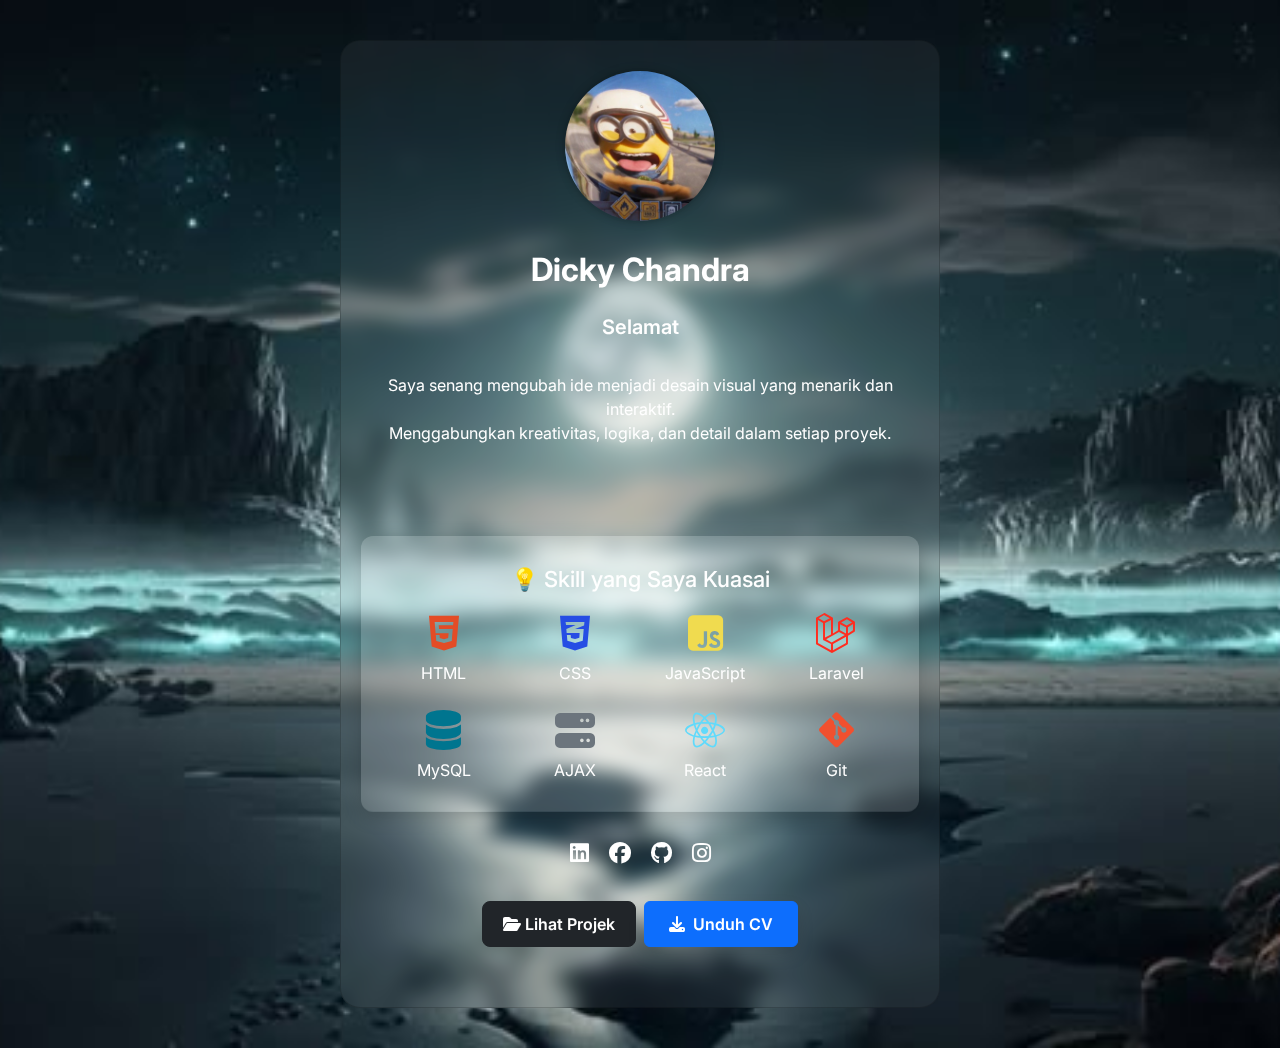
<file: index.html>
<!DOCTYPE html>
<html lang="en">
<head>
  <meta charset="UTF-8" />
  <meta name="viewport" content="width=device-width, initial-scale=1.0" />
  <title>Dicky Chandra - Portfolio Card</title>

  <!-- Fonts & Icons -->
  <link rel="preconnect" href="https://fonts.googleapis.com" />
  <link rel="preconnect" href="https://fonts.gstatic.com" crossorigin />
  <link href="https://fonts.googleapis.com/css2?family=Inter:wght@400;600;700&display=swap" rel="stylesheet" />
  <link rel="stylesheet" href="https://cdnjs.cloudflare.com/ajax/libs/font-awesome/6.5.0/css/all.min.css" />

  <!-- Bootstrap CSS -->
  <link href="https://cdn.jsdelivr.net/npm/bootstrap@5.3.2/dist/css/bootstrap.min.css" rel="stylesheet">

  <!-- Custom CSS -->
  <link rel="stylesheet" href="style.css" />
</head>
<body>
  <div class="card">
    <!-- Profile Image -->
    <div class="card-image">
      <img src="Assets/profile.jpg" alt="Profile Art" />
    </div>

    <!-- Card Info -->
    <div class="card-info">
      <h1>Dicky Chandra</h1>

      <!-- Typing Animation -->
      <p class="typing" id="typing-text"></p>

      <!-- Deskripsi -->
      <p class="desc">
        Saya senang mengubah ide menjadi desain visual yang menarik dan interaktif.<br />
        Menggabungkan kreativitas, logika, dan detail dalam setiap proyek.
      </p>

      <div class="skills">
        <section class="skills-section">
          <h3>💡 Skill yang Saya Kuasai</h3>
          <div class="skills-grid">
            <div class="skill-item"><i class="fab fa-html5 html"></i><span>HTML</span></div>
            <div class="skill-item"><i class="fab fa-css3-alt css"></i><span>CSS</span></div>
            <div class="skill-item"><i class="fab fa-js-square js"></i><span>JavaScript</span></div>
            <div class="skill-item"><i class="fab fa-laravel laravel"></i><span>Laravel</span></div>
            <div class="skill-item"><i class="fas fa-database mysql"></i><span>MySQL</span></div>
            <div class="skill-item"><i class="fas fa-server ajax"></i><span>AJAX</span></div>
            <div class="skill-item"><i class="fab fa-react react"></i><span>React</span></div>
            <div class="skill-item"><i class="fab fa-git-alt git"></i><span>Git</span></div>
          </div>
        </section>
      </div>

      <!-- Sosial Media -->
      <div class="social-icons">
        <a href="https://www.linkedin.com/in/dicky-chandra-73525835a" target="_blank"><i class="fab fa-linkedin"></i></a>
        <a href="https://www.facebook.com/share/16QshDzvED/" target="_blank"><i class="fab fa-facebook"></i></a>
        <a href="https://github.com/dickycm" target="_blank"><i class="fab fa-github"></i></a>
        <a href="https://www.instagram.com/kyycm" target="_blank"><i class="fab fa-instagram"></i></a>
      </div>

      <!-- Tombol Aksi -->
      <div class="buttons d-flex gap-2 mt-3 flex-wrap">
        <!-- Tombol Modal -->
        <button class="btn btn-dark" data-bs-toggle="modal" data-bs-target="#modalProjek">
          <i class="fas fa-folder-open"></i> Lihat Projek
        </button>

        <!-- Tombol CV -->
        <a href="Assets/Dicky Chandra Mulya CV.pdf" class="btn btn-primary shadow px-4 py-2 rounded d-inline-flex align-items-center gap-2" download>
          <i class="fas fa-download"></i> Unduh CV
        </a>
      </div>
    </div>
  </div>

  <!-- Modal Projek -->
  <div class="modal fade" id="modalProjek" tabindex="-1" aria-labelledby="modalProjekLabel" aria-hidden="true">
    <div class="modal-dialog modal-lg modal-dialog-scrollable modal-dialog-centered">
      <div class="modal-content">
        <div class="modal-header">
          <h5 class="modal-title" id="modalProjekLabel">Projek Saya</h5>
          <button type="button" class="btn-close" data-bs-dismiss="modal" aria-label="Tutup"></button>
        </div>
        <div class="modal-body">
          <p>Beberapa projek yang telah saya kembangkan:</p>
          <div class="row g-4">
            <!-- Card 1 -->
            <div class="col-md-6">
              <div class="card h-100 shadow-sm">
                <img src="Assets/ProjekSistemKaryawan.png" class="card-img-top project-img" alt="Projek Sistem Karyawan">
                <div class="card-body">
                  <h5 class="card-title">💼 Sistem Karyawan</h5>
                  <p class="card-text">
                    Aplikasi berbasis Laravel untuk kelola data karyawan: CRUD, slip gaji via email, dashboard sesuai role, dark mode & pagination. Cocok untuk perusahaan kecil-menengah.
                  </p>
                  <a href="404.html" target="_blank" class="btn btn-primary">Lihat Proyek</a>
                </div>
              </div>
            </div>

            <!-- Card 2 -->
            <div class="col-md-6">
              <div class="card h-100 shadow-sm">
                <img src="Assets/ProjekSipintar.png" class="card-img-top project-img" alt="Projek Kalkulator">
                <div class="card-body">
                  <h5 class="card-title">🧮 Kalkulator Pintar</h5>
                  <p class="card-text">
                    Web kalkulator interaktif berbasis JavaScript. Fitur: hitung dasar, rumus bangun, langkah per langkah, dan desain responsif. Cocok untuk pelajar & umum.
                  </p>
                  <a href="https://dickycm.github.io/sihpintar/" target="_blank" class="btn btn-primary">Lihat Proyek</a>
                </div>
              </div>
            </div>
          </div>
        </div>
        <div class="modal-footer">
          <button type="button" class="btn btn-secondary" data-bs-dismiss="modal">Tutup</button>
        </div>
      </div>
    </div>
  </div>

  <!-- Bootstrap JS -->
  <script src="https://cdn.jsdelivr.net/npm/bootstrap@5.3.2/dist/js/bootstrap.bundle.min.js"></script>

  <!-- Custom Script -->
  <script src="script.js"></script>

  <!-- Modal Cleanup -->
  <script>
    document.addEventListener("DOMContentLoaded", () => {
      const modalProjek = document.getElementById('modalProjek');
      if (modalProjek) {
        modalProjek.addEventListener('hidden.bs.modal', function () {
          document.querySelectorAll('.modal-backdrop').forEach(b => b.remove());
          document.body.classList.remove('modal-open');
          document.body.style.overflow = '';
          document.body.style.paddingRight = '';
        });
      }
    });
  </script>
</body>
</html>
</file>
<file: style.css>
/* ==== GLOBAL STYLES ==== */
* {
  margin: 0;
  padding: 0;
  box-sizing: border-box;
  font-family: 'Inter', sans-serif;
}

/* ==== HILANGKAN SCROLLBAR TAPI MASIH BISA SCROLL ==== */
html, body {
  min-height: 100vh;
  width: 100%;
  overflow-x: hidden;
  overflow-y: auto;
  scrollbar-width: none; /* Firefox */
}

html::-webkit-scrollbar,
body::-webkit-scrollbar {
  display: none; /* Chrome, Safari, Edge */
}

body {
  background: url('Assets/1f732ee8-0e37-405f-9168-38cf5d39eabc.jpg') no-repeat center center/cover;
  padding: 40px 20px;
  display: flex;
  justify-content: center;
  align-items: flex-start;
}

/* ==== CARD STYLES ==== */
.card {
  max-width: 600px;
  width: 100%;
  margin: 0 auto;
  text-align: center;
  padding: 30px 20px;
  background: rgba(255,255,255,0.05);
  border-radius: 20px;
  backdrop-filter: blur(10px);
}

/* ==== IMAGE ==== */
.card-image img {
  width: 150px;
  height: 150px;
  object-fit: cover;
  border-radius: 50%;
  box-shadow: 0 0 10px rgba(0,0,0,0.3);
}

/* ==== INFO ==== */
.card-info {
  padding: 30px 0;
  color: #fff;
  display: flex;
  flex-direction: column;
  gap: 15px;
}

.card-info h1 {
  font-size: 32px;
  font-weight: 700;
}

.card-info .handle {
  font-size: 18px;
  color: #ccc;
}

.card-info .desc {
  font-size: 16px;
  line-height: 1.5;
}

/* ==== SOCIAL ICONS ==== */
.social-icons {
  margin-top: 10px;
  display: flex;
  justify-content: center; 
  gap: 20px;
  font-size: 22px;
}

.social-icons a {
  color: #fff;
  transition: color 0.3s;
}

.social-icons a:hover {
  color: #00bcd4;
}

/* ==== BUTTONS ==== */
.buttons {
  margin-top: 20px;
  display: flex;
  justify-content: center;
  gap: 15px;
  flex-wrap: wrap;
}

.btn {
  padding: 10px 20px;
  border-radius: 8px;
  font-weight: 600;
  text-decoration: none;
  transition: background 0.3s ease;
}

.btn.dark {
  background-color: #0f172a;
  color: #fff;
}

.btn.dark:hover {
  background-color: #1e293b;
}

.btn.light {
  background-color: #3b82f6;
  color: #fff;
}

.btn.light:hover {
  background-color: #2563eb;
}

.typing {
  font-size: 20px;
  font-weight: 600;
}

/* ==== SKILLS ==== */
.skills {
  margin-top: 30px;
  text-align: center;
}

.skills h3 {
  font-size: 1.3rem;
  margin-bottom: 15px;
  color: #fff;
}

.skill-icons {
  display: flex;
  flex-wrap: wrap;
  justify-content: center;
  gap: 12px;
}

.skill-icons span {
  background-color: rgba(255, 255, 255, 0.1);
  padding: 8px 14px;
  border-radius: 20px;
  font-size: 0.9rem;
  color: #fff;
  border: 1px solid rgba(255, 255, 255, 0.2);
  transition: 0.3s ease;
}

.skill-icons span:hover {
  background-color: #007bff;
  color: #fff;
  transform: scale(1.05);
}

/* ==== BADGES ==== */
.badges span {
  display: inline-block;
  background: #f4f4f4;
  color: #333;
  padding: 6px 12px;
  margin: 5px;
  border-radius: 20px;
  font-size: 14px;
  box-shadow: 0 2px 5px rgba(0,0,0,0.1);
}

.badges i {
  margin-right: 6px;
  color: #ff5722;
}

/* ==== SKILLS SECTION ==== */
.skills-section {
  background: rgba(255, 255, 255, 0.1);
  backdrop-filter: blur(10px);
  border-radius: 12px;
  padding: 30px;
  color: #fff;
  box-shadow: 0 4px 20px rgba(0, 0, 0, 0.2);
  margin-top: 30px;
}

.skills-section h3 {
  font-size: 22px;
  margin-bottom: 20px;
}

.skills-grid {
  display: grid;
  grid-template-columns: repeat(auto-fit, minmax(100px, 1fr));
  gap: 25px;
  justify-items: center;
}

.skill-item {
  display: flex;
  flex-direction: column;
  align-items: center;
  transition: transform 0.3s ease;
}

.skill-item:hover {
  transform: scale(1.1);
}

.skill-item i {
  font-size: 40px;
  margin-bottom: 8px;
}

/* ==== WARNA BRAND ==== */
.html { color: #e34c26; }
.css { color: #264de4; }
.js { color: #f0db4f; }
.laravel { color: #ff2d20; }
.mysql { color: #00758f; }
.ajax { color: #6c757d; }
.react { color: #61dafb; }
.git { color: #f1502f; }

/* ==== ANIMASI ==== */
@keyframes fadeIn {
  0% { opacity: 0; transform: translateY(20px); }
  100% { opacity: 1; transform: translateY(0); }
}

@keyframes blink {
  50% { border-color: transparent; }
}

.modal {
  width: 100%;
  height: 100%;
}

.modal-content {
  border-radius: 12px;
}
/* ==== MODAL IMAGE ==== */
.modal .project-img {
  width: 100%;
  height: auto;
  max-height: 300px;
  object-fit: cover;
  border-radius: 10px;
}

@media (max-width: 480px) {
  .card-info h1 {
    font-size: 24px;
  }

  .typing {
    font-size: 16px;
  }

  .skills-section {
    padding: 20px;
  }

  .skills-grid {
    grid-template-columns: repeat(auto-fit, minmax(80px, 1fr));
  }

  .skill-item i {
    font-size: 30px;
  }

  .card-image img {
    width: 120px;
    height: 120px;
  }
}
</file>
